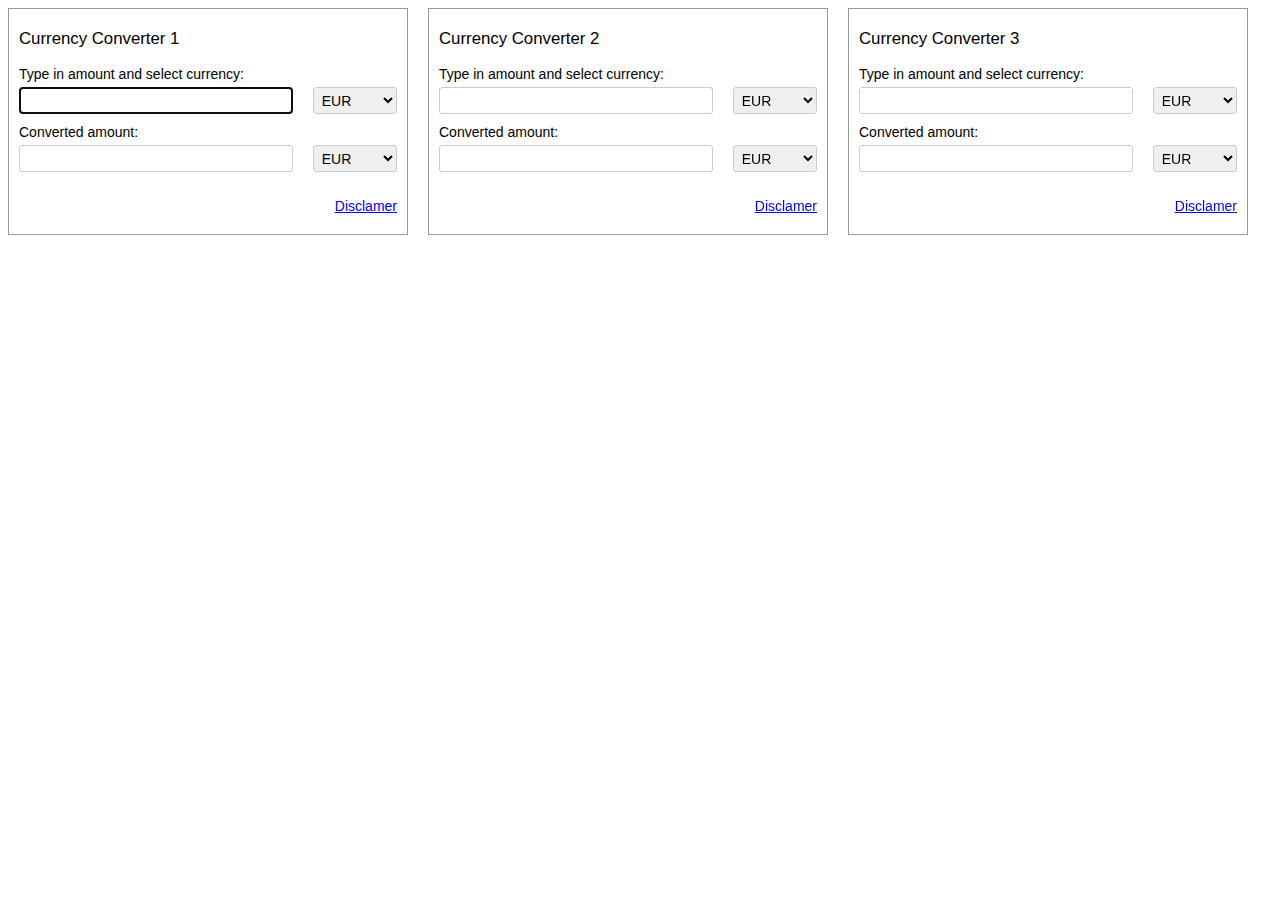
<file: index.html>
<!DOCTYPE html>
<html>
<head>
	<meta charset="utf-8">
	<meta name="viewport" content="width=device-width, initial-scale=1">
	<link rel="stylesheet" type="text/css" href="css/min/style.min.css">
	<script type="text/javascript" src="scripts/min/currencyConverter.min.js"></script>
	<title>Front-End Developer Exercise</title>
</head>
<body>

<!-- ---------- currencyConverter1 ---------- -->
<section class="currency-converter" id="currencyConverter1">
	<!-- header.currency-header -->
	<header class="currency-header">
		<h2>Currency Converter 1</h2>
	</header>
	<form name="currency-form" action="#">

		<!-- fieldset.current -->
		<fieldset class="current">
			<div class="grid-row">
				<div class="col-dskt-12">
					<label for="">Type in amount and select currency:</label>
				</div>
			</div>
			<div class="grid-row gutter margin-b-10">
				<div class="col-dskt-9 col-mbl-12">
					<input type="number" class="no-spin" name="current-amount" min="0" required autofocus />
				</div>
				<div class="col-dskt-3 col-mbl-12">
					<select name="current-currency" value="EUR">
						<option value="EUR">EUR</option>
						<option value="CAD">CAD</option>
						<option value="USD">USD</option>
					</select>
				</div>
			</div>
		</fieldset>

		<!-- fieldset.converted -->
		<fieldset class="converted">
			<div class="grid-row">
				<div class="col-dskt-12">
					<label for="">Converted amount:</label>
				</div>
			</div>
			<div class="grid-row gutter margin-b-10">
				<div class="col-dskt-9 col-mbl-12">
					<input type="number" name="converted-amount" readonly />
				</div>
				<div class="col-dskt-3 col-mbl-12">
					<select name="converted-currency" value="EUR">
						<option value="EUR">EUR</option>
						<option value="CAD">CAD</option>
						<option value="USD">USD</option>
					</select>
				</div>
			</div>
		</fieldset>
		<button type="submit" name="btn-submit" hidden>Submit</button>

		<!-- section.block-disclaimer -->
		<section class="block-disclaimer">
			<div class="grid-row gutter">
				<div class="col-dskt-8 col-mbl-12 disclaimer" style="visibility: hidden; opacity: 0;">
					<p>
						<b><span class="rate-name">EUR</span> Rate: <span class="rate-value">00.00</span></b><br>
						<span class="input">00.00</span> divided by <span class="rate-value">00.00</span> equals <span class="output">00.00</span>.
					</p>
				</div>
				<div class="col-dskt-4 col-mbl-12">
					<a href="#" class="btn-disclaimer" data-target=".disclaimer">Disclamer</a>
				</div>
			</div>
		</section>
	</form>
</section>

<!-- ---------- currencyConverter2 ---------- -->
<section class="currency-converter" id="currencyConverter2">
	<!-- header.currency-header -->
	<header class="currency-header">
		<h2>Currency Converter 2</h2>
	</header>
	<form name="currency-form" action="#">

		<!-- fieldset.current -->
		<fieldset class="current">
			<div class="grid-row">
				<div class="col-dskt-12">
					<label for="">Type in amount and select currency:</label>
				</div>
			</div>
			<div class="grid-row gutter margin-b-10">
				<div class="col-dskt-9 col-mbl-12">
					<input type="number" class="no-spin" name="current-amount" min="0" required autofocus />
				</div>
				<div class="col-dskt-3 col-mbl-12">
					<select name="current-currency" value="EUR">
						<option value="EUR">EUR</option>
						<option value="CAD">CAD</option>
						<option value="USD">USD</option>
					</select>
				</div>
			</div>
		</fieldset>

		<!-- fieldset.converted -->
		<fieldset class="converted">
			<div class="grid-row">
				<div class="col-dskt-12">
					<label for="">Converted amount:</label>
				</div>
			</div>
			<div class="grid-row gutter margin-b-10">
				<div class="col-dskt-9 col-mbl-12">
					<input type="number" name="converted-amount" readonly />
				</div>
				<div class="col-dskt-3 col-mbl-12">
					<select name="converted-currency" value="EUR">
						<option value="EUR">EUR</option>
						<option value="CAD">CAD</option>
						<option value="USD">USD</option>
					</select>
				</div>
			</div>
		</fieldset>
		<button type="submit" name="btn-submit" hidden>Submit</button>

		<!-- section.block-disclaimer -->
		<section class="block-disclaimer">
			<div class="grid-row gutter">
				<div class="col-dskt-8 col-mbl-12 disclaimer" style="visibility: hidden; opacity: 0;">
					<p>
						<b><span class="rate-name">EUR</span> Rate: <span class="rate-value">00.00</span></b><br>
						<span class="input">00.00</span> divided by <span class="rate-value">00.00</span> equals <span class="output">00.00</span>.
					</p>
				</div>
				<div class="col-dskt-4 col-mbl-12">
					<a href="#" class="btn-disclaimer" data-target=".disclaimer">Disclamer</a>
				</div>
			</div>
		</section>
	</form>
</section>

<!-- ---------- currencyConverter3 ---------- -->
<section class="currency-converter" id="currencyConverter3">
	<!-- header.currency-header -->
	<header class="currency-header">
		<h2>Currency Converter 3</h2>
	</header>
	<form name="currency-form" action="#">

		<!-- fieldset.current -->
		<fieldset class="current">
			<div class="grid-row">
				<div class="col-dskt-12">
					<label for="">Type in amount and select currency:</label>
				</div>
			</div>
			<div class="grid-row gutter margin-b-10">
				<div class="col-dskt-9 col-mbl-12">
					<input type="number" class="no-spin" name="current-amount" min="0" required autofocus />
				</div>
				<div class="col-dskt-3 col-mbl-12">
					<select name="current-currency" value="EUR">
						<option value="EUR">EUR</option>
						<option value="CAD">CAD</option>
						<option value="USD">USD</option>
					</select>
				</div>
			</div>
		</fieldset>

		<!-- fieldset.converted -->
		<fieldset class="converted">
			<div class="grid-row">
				<div class="col-dskt-12">
					<label for="">Converted amount:</label>
				</div>
			</div>
			<div class="grid-row gutter margin-b-10">
				<div class="col-dskt-9 col-mbl-12">
					<input type="number" name="converted-amount" readonly />
				</div>
				<div class="col-dskt-3 col-mbl-12">
					<select name="converted-currency" value="EUR">
						<option value="EUR">EUR</option>
						<option value="CAD">CAD</option>
						<option value="USD">USD</option>
					</select>
				</div>
			</div>
		</fieldset>
		<button type="submit" name="btn-submit" hidden>Submit</button>

		<!-- section.block-disclaimer -->
		<section class="block-disclaimer">
			<div class="grid-row gutter">
				<div class="col-dskt-8 col-mbl-12 disclaimer" style="visibility: hidden; opacity: 0;">
					<p>
						<b><span class="rate-name">EUR</span> Rate: <span class="rate-value">00.00</span></b><br>
						<span class="input">00.00</span> divided by <span class="rate-value">00.00</span> equals <span class="output">00.00</span>.
					</p>
				</div>
				<div class="col-dskt-4 col-mbl-12">
					<a href="#" class="btn-disclaimer" data-target=".disclaimer">Disclamer</a>
				</div>
			</div>
		</section>
	</form>
</section>

<script type="text/javascript" src="scripts/min/scripts.min.js"></script>
</body>
</html>
</file>
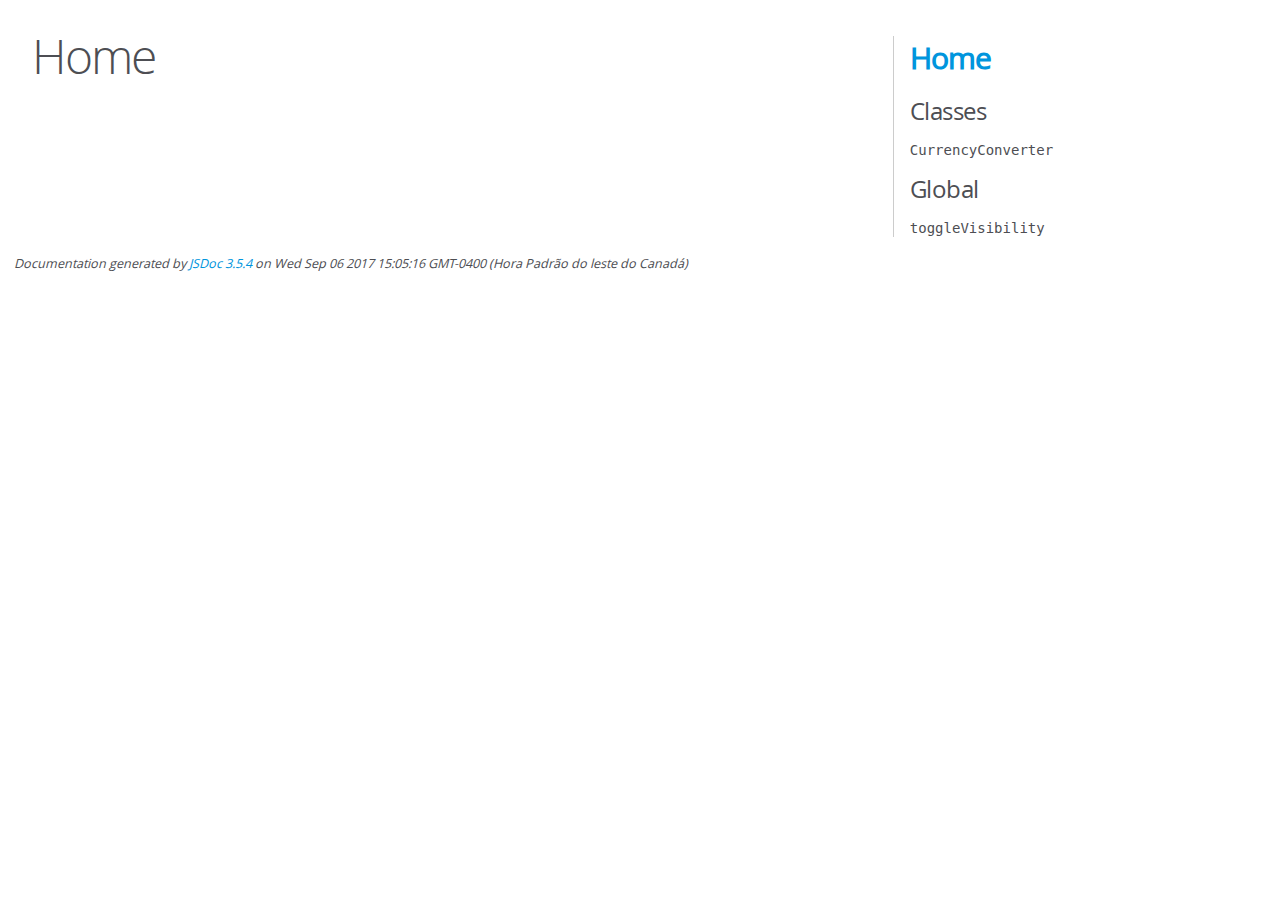
<file: scripts/out/index.html>
<!DOCTYPE html>
<html lang="en">
<head>
    <meta charset="utf-8">
    <title>JSDoc: Home</title>

    <script src="scripts/prettify/prettify.js"> </script>
    <script src="scripts/prettify/lang-css.js"> </script>
    <!--[if lt IE 9]>
      <script src="//html5shiv.googlecode.com/svn/trunk/html5.js"></script>
    <![endif]-->
    <link type="text/css" rel="stylesheet" href="styles/prettify-tomorrow.css">
    <link type="text/css" rel="stylesheet" href="styles/jsdoc-default.css">
</head>

<body>

<div id="main">

    <h1 class="page-title">Home</h1>

    



    


    <h3> </h3>










    









</div>

<nav>
    <h2><a href="index.html">Home</a></h2><h3>Classes</h3><ul><li><a href="CurrencyConverter.html">CurrencyConverter</a></li></ul><h3>Global</h3><ul><li><a href="global.html#toggleVisibility">toggleVisibility</a></li></ul>
</nav>

<br class="clear">

<footer>
    Documentation generated by <a href="https://github.com/jsdoc3/jsdoc">JSDoc 3.5.4</a> on Wed Sep 06 2017 15:05:16 GMT-0400 (Hora Padrão do leste do Canadá)
</footer>

<script> prettyPrint(); </script>
<script src="scripts/linenumber.js"> </script>
</body>
</html>
</file>
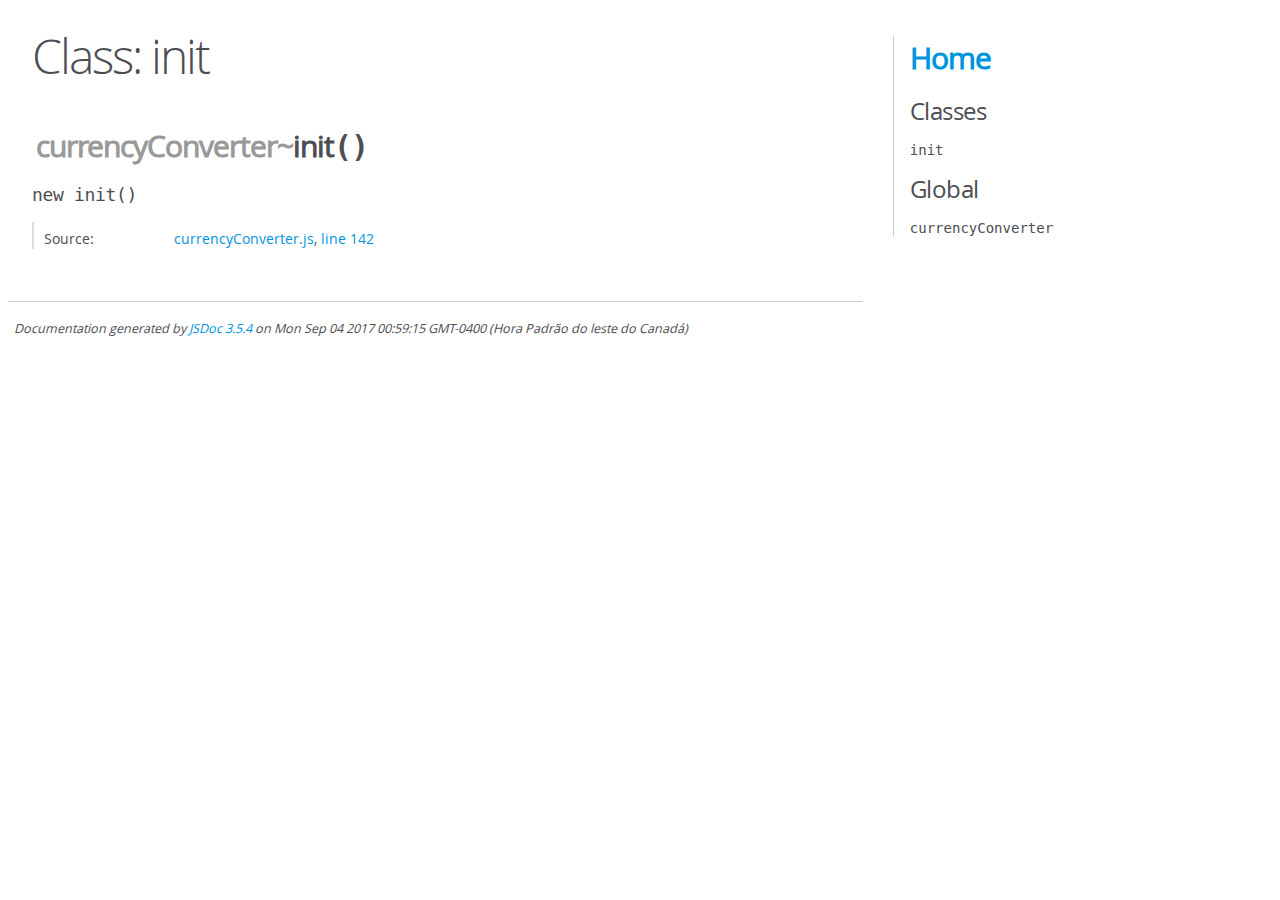
<file: scripts/out/currencyConverter-init.html>
<!DOCTYPE html>
<html lang="en">
<head>
    <meta charset="utf-8">
    <title>JSDoc: Class: init</title>

    <script src="scripts/prettify/prettify.js"> </script>
    <script src="scripts/prettify/lang-css.js"> </script>
    <!--[if lt IE 9]>
      <script src="//html5shiv.googlecode.com/svn/trunk/html5.js"></script>
    <![endif]-->
    <link type="text/css" rel="stylesheet" href="styles/prettify-tomorrow.css">
    <link type="text/css" rel="stylesheet" href="styles/jsdoc-default.css">
</head>

<body>

<div id="main">

    <h1 class="page-title">Class: init</h1>

    




<section>

<header>
    
        <h2><span class="attribs"><span class="type-signature"></span></span>
            <span class="ancestors"><a href="global.html#currencyConverter">currencyConverter</a>~</span>init<span class="signature">()</span><span class="type-signature"></span></h2>
        
    
</header>

<article>
    <div class="container-overview">
    
        

    

    
    <h4 class="name" id="init"><span class="type-signature"></span>new init<span class="signature">()</span><span class="type-signature"></span></h4>
    

    















<dl class="details">

    

    

    

    

    

    

    

    

    

    

    

    

    
    <dt class="tag-source">Source:</dt>
    <dd class="tag-source"><ul class="dummy"><li>
        <a href="currencyConverter.js.html">currencyConverter.js</a>, <a href="currencyConverter.js.html#line142">line 142</a>
    </li></ul></dd>
    

    

    

    
</dl>


















    
    </div>

    

    

    

    

    

    

    

    

    

    
</article>

</section>




</div>

<nav>
    <h2><a href="index.html">Home</a></h2><h3>Classes</h3><ul><li><a href="currencyConverter-init.html">init</a></li></ul><h3>Global</h3><ul><li><a href="global.html#currencyConverter">currencyConverter</a></li></ul>
</nav>

<br class="clear">

<footer>
    Documentation generated by <a href="https://github.com/jsdoc3/jsdoc">JSDoc 3.5.4</a> on Mon Sep 04 2017 00:59:15 GMT-0400 (Hora Padrão do leste do Canadá)
</footer>

<script> prettyPrint(); </script>
<script src="scripts/linenumber.js"> </script>
</body>
</html>
</file>
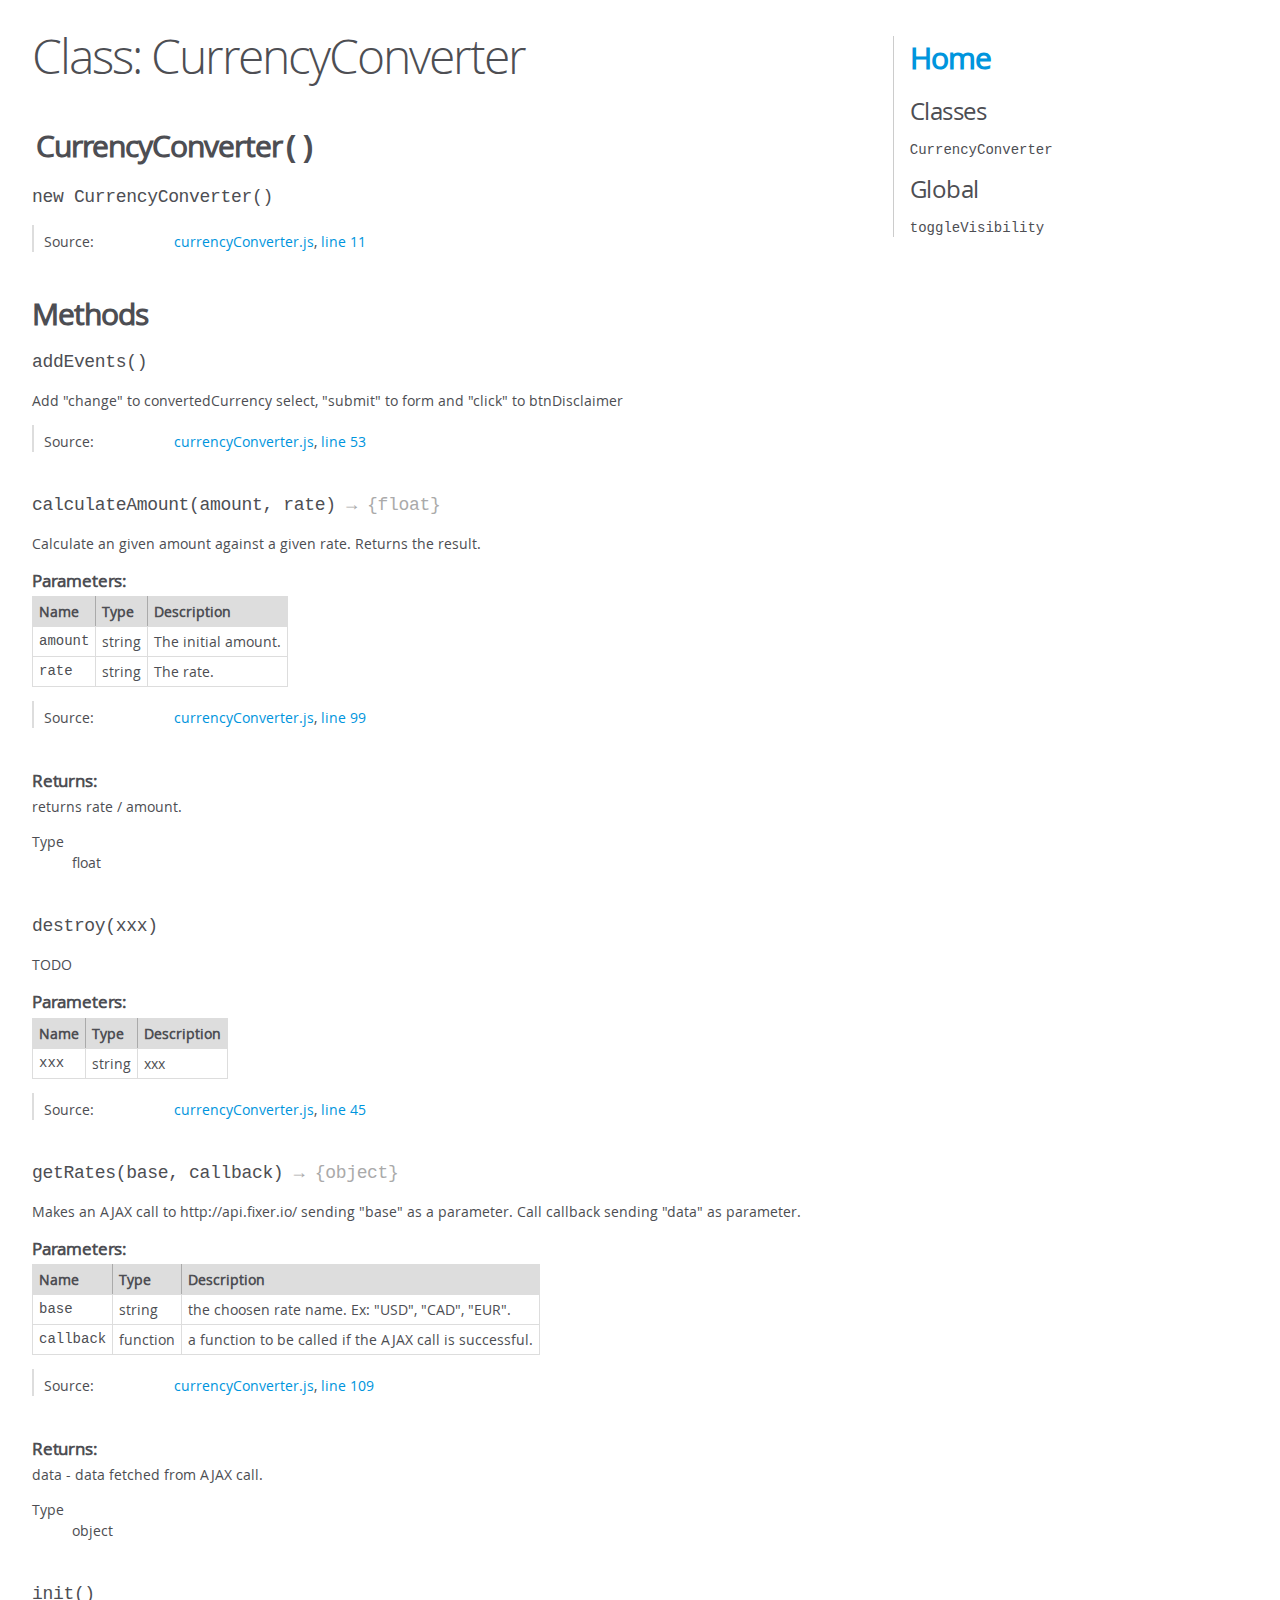
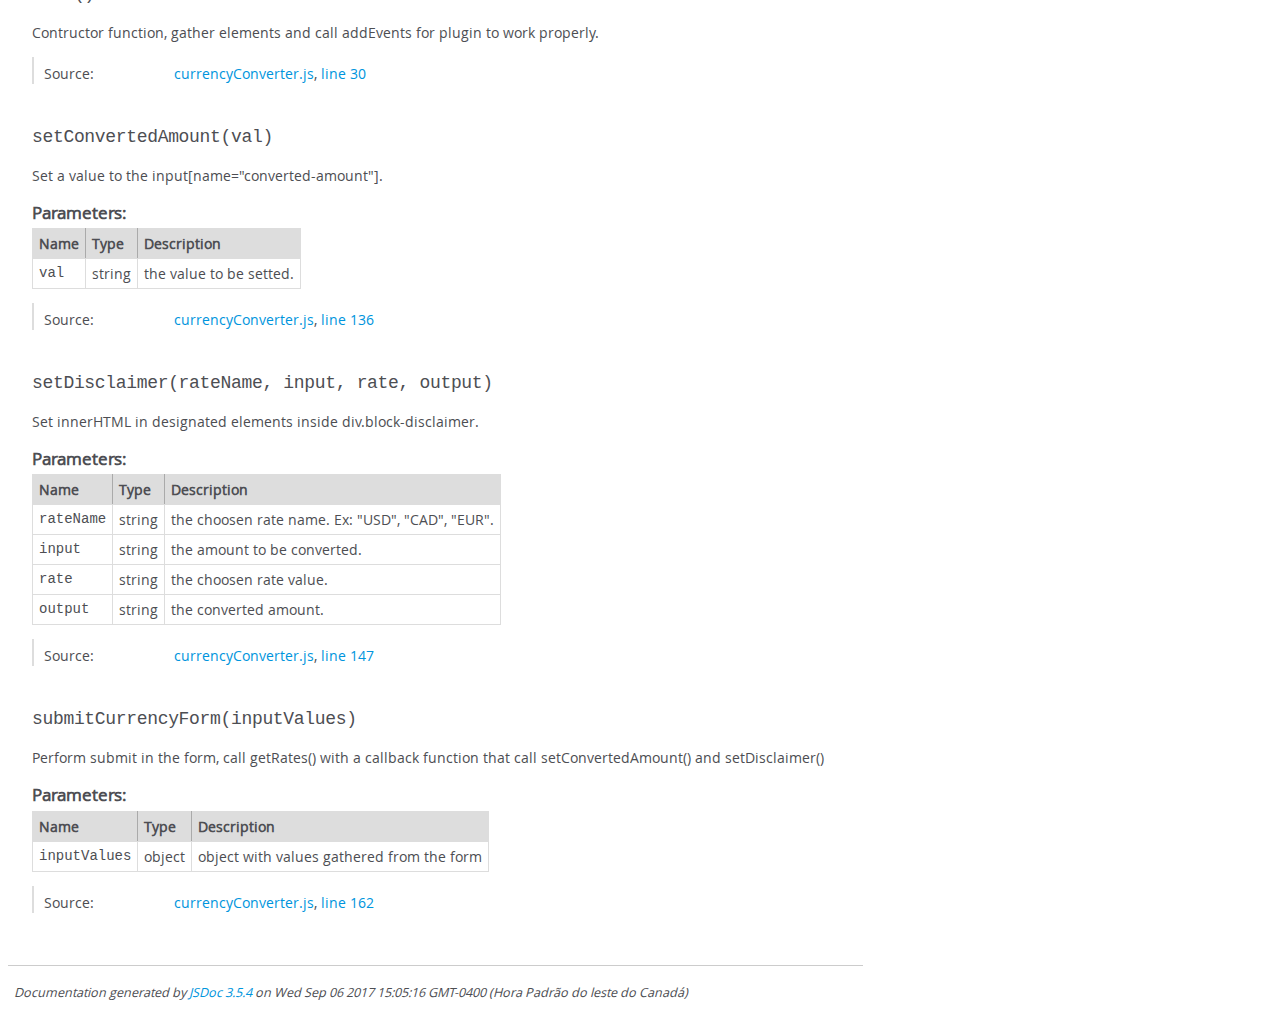
<file: scripts/out/CurrencyConverter.html>
<!DOCTYPE html>
<html lang="en">
<head>
    <meta charset="utf-8">
    <title>JSDoc: Class: CurrencyConverter</title>

    <script src="scripts/prettify/prettify.js"> </script>
    <script src="scripts/prettify/lang-css.js"> </script>
    <!--[if lt IE 9]>
      <script src="//html5shiv.googlecode.com/svn/trunk/html5.js"></script>
    <![endif]-->
    <link type="text/css" rel="stylesheet" href="styles/prettify-tomorrow.css">
    <link type="text/css" rel="stylesheet" href="styles/jsdoc-default.css">
</head>

<body>

<div id="main">

    <h1 class="page-title">Class: CurrencyConverter</h1>

    




<section>

<header>
    
        <h2><span class="attribs"><span class="type-signature"></span></span>CurrencyConverter<span class="signature">()</span><span class="type-signature"></span></h2>
        
    
</header>

<article>
    <div class="container-overview">
    
        

    

    
    <h4 class="name" id="CurrencyConverter"><span class="type-signature"></span>new CurrencyConverter<span class="signature">()</span><span class="type-signature"></span></h4>
    

    















<dl class="details">

    

    

    

    

    

    

    

    

    

    

    

    

    
    <dt class="tag-source">Source:</dt>
    <dd class="tag-source"><ul class="dummy"><li>
        <a href="currencyConverter.js.html">currencyConverter.js</a>, <a href="currencyConverter.js.html#line11">line 11</a>
    </li></ul></dd>
    

    

    

    
</dl>


















    
    </div>

    

    

    

    

    

    

    

    
        <h3 class="subsection-title">Methods</h3>

        
            

    

    
    <h4 class="name" id="addEvents"><span class="type-signature"></span>addEvents<span class="signature">()</span><span class="type-signature"></span></h4>
    

    



<div class="description">
    Add "change" to convertedCurrency select, "submit" to form and "click" to btnDisclaimer
</div>













<dl class="details">

    

    

    

    

    

    

    

    

    

    

    

    

    
    <dt class="tag-source">Source:</dt>
    <dd class="tag-source"><ul class="dummy"><li>
        <a href="currencyConverter.js.html">currencyConverter.js</a>, <a href="currencyConverter.js.html#line53">line 53</a>
    </li></ul></dd>
    

    

    

    
</dl>


















        
            

    

    
    <h4 class="name" id="calculateAmount"><span class="type-signature"></span>calculateAmount<span class="signature">(amount, rate)</span><span class="type-signature"> &rarr; {float}</span></h4>
    

    



<div class="description">
    Calculate an given amount against a given rate. Returns the result.
</div>









    <h5>Parameters:</h5>
    

<table class="params">
    <thead>
    <tr>
        
        <th>Name</th>
        

        <th>Type</th>

        

        

        <th class="last">Description</th>
    </tr>
    </thead>

    <tbody>
    

        <tr>
            
                <td class="name"><code>amount</code></td>
            

            <td class="type">
            
                
<span class="param-type">string</span>


            
            </td>

            

            

            <td class="description last">The initial amount.</td>
        </tr>

    

        <tr>
            
                <td class="name"><code>rate</code></td>
            

            <td class="type">
            
                
<span class="param-type">string</span>


            
            </td>

            

            

            <td class="description last">The rate.</td>
        </tr>

    
    </tbody>
</table>






<dl class="details">

    

    

    

    

    

    

    

    

    

    

    

    

    
    <dt class="tag-source">Source:</dt>
    <dd class="tag-source"><ul class="dummy"><li>
        <a href="currencyConverter.js.html">currencyConverter.js</a>, <a href="currencyConverter.js.html#line99">line 99</a>
    </li></ul></dd>
    

    

    

    
</dl>













<h5>Returns:</h5>

        
<div class="param-desc">
    returns rate / amount.
</div>



<dl>
    <dt>
        Type
    </dt>
    <dd>
        
<span class="param-type">float</span>


    </dd>
</dl>

    





        
            

    

    
    <h4 class="name" id="destroy"><span class="type-signature"></span>destroy<span class="signature">(xxx)</span><span class="type-signature"></span></h4>
    

    



<div class="description">
    TODO
</div>









    <h5>Parameters:</h5>
    

<table class="params">
    <thead>
    <tr>
        
        <th>Name</th>
        

        <th>Type</th>

        

        

        <th class="last">Description</th>
    </tr>
    </thead>

    <tbody>
    

        <tr>
            
                <td class="name"><code>xxx</code></td>
            

            <td class="type">
            
                
<span class="param-type">string</span>


            
            </td>

            

            

            <td class="description last">xxx</td>
        </tr>

    
    </tbody>
</table>






<dl class="details">

    

    

    

    

    

    

    

    

    

    

    

    

    
    <dt class="tag-source">Source:</dt>
    <dd class="tag-source"><ul class="dummy"><li>
        <a href="currencyConverter.js.html">currencyConverter.js</a>, <a href="currencyConverter.js.html#line45">line 45</a>
    </li></ul></dd>
    

    

    

    
</dl>


















        
            

    

    
    <h4 class="name" id="getRates"><span class="type-signature"></span>getRates<span class="signature">(base, callback)</span><span class="type-signature"> &rarr; {object}</span></h4>
    

    



<div class="description">
    Makes an AJAX call to http://api.fixer.io/ sending "base" as a parameter. Call callback sending "data" as parameter.
</div>









    <h5>Parameters:</h5>
    

<table class="params">
    <thead>
    <tr>
        
        <th>Name</th>
        

        <th>Type</th>

        

        

        <th class="last">Description</th>
    </tr>
    </thead>

    <tbody>
    

        <tr>
            
                <td class="name"><code>base</code></td>
            

            <td class="type">
            
                
<span class="param-type">string</span>


            
            </td>

            

            

            <td class="description last">the choosen rate name. Ex: "USD", "CAD", "EUR".</td>
        </tr>

    

        <tr>
            
                <td class="name"><code>callback</code></td>
            

            <td class="type">
            
                
<span class="param-type">function</span>


            
            </td>

            

            

            <td class="description last">a function to be called if the AJAX call is successful.</td>
        </tr>

    
    </tbody>
</table>






<dl class="details">

    

    

    

    

    

    

    

    

    

    

    

    

    
    <dt class="tag-source">Source:</dt>
    <dd class="tag-source"><ul class="dummy"><li>
        <a href="currencyConverter.js.html">currencyConverter.js</a>, <a href="currencyConverter.js.html#line109">line 109</a>
    </li></ul></dd>
    

    

    

    
</dl>













<h5>Returns:</h5>

        
<div class="param-desc">
    data - data fetched from AJAX call.
</div>



<dl>
    <dt>
        Type
    </dt>
    <dd>
        
<span class="param-type">object</span>


    </dd>
</dl>

    





        
            

    

    
    <h4 class="name" id="init"><span class="type-signature"></span>init<span class="signature">()</span><span class="type-signature"></span></h4>
    

    



<div class="description">
    Contructor function, gather elements and call addEvents for plugin to work properly.
</div>













<dl class="details">

    

    

    

    

    

    

    

    

    

    

    

    

    
    <dt class="tag-source">Source:</dt>
    <dd class="tag-source"><ul class="dummy"><li>
        <a href="currencyConverter.js.html">currencyConverter.js</a>, <a href="currencyConverter.js.html#line30">line 30</a>
    </li></ul></dd>
    

    

    

    
</dl>


















        
            

    

    
    <h4 class="name" id="setConvertedAmount"><span class="type-signature"></span>setConvertedAmount<span class="signature">(val)</span><span class="type-signature"></span></h4>
    

    



<div class="description">
    Set a value to the input[name="converted-amount"].
</div>









    <h5>Parameters:</h5>
    

<table class="params">
    <thead>
    <tr>
        
        <th>Name</th>
        

        <th>Type</th>

        

        

        <th class="last">Description</th>
    </tr>
    </thead>

    <tbody>
    

        <tr>
            
                <td class="name"><code>val</code></td>
            

            <td class="type">
            
                
<span class="param-type">string</span>


            
            </td>

            

            

            <td class="description last">the value to be setted.</td>
        </tr>

    
    </tbody>
</table>






<dl class="details">

    

    

    

    

    

    

    

    

    

    

    

    

    
    <dt class="tag-source">Source:</dt>
    <dd class="tag-source"><ul class="dummy"><li>
        <a href="currencyConverter.js.html">currencyConverter.js</a>, <a href="currencyConverter.js.html#line136">line 136</a>
    </li></ul></dd>
    

    

    

    
</dl>


















        
            

    

    
    <h4 class="name" id="setDisclaimer"><span class="type-signature"></span>setDisclaimer<span class="signature">(rateName, input, rate, output)</span><span class="type-signature"></span></h4>
    

    



<div class="description">
    Set innerHTML in designated elements inside div.block-disclaimer.
</div>









    <h5>Parameters:</h5>
    

<table class="params">
    <thead>
    <tr>
        
        <th>Name</th>
        

        <th>Type</th>

        

        

        <th class="last">Description</th>
    </tr>
    </thead>

    <tbody>
    

        <tr>
            
                <td class="name"><code>rateName</code></td>
            

            <td class="type">
            
                
<span class="param-type">string</span>


            
            </td>

            

            

            <td class="description last">the choosen rate name. Ex: "USD", "CAD", "EUR".</td>
        </tr>

    

        <tr>
            
                <td class="name"><code>input</code></td>
            

            <td class="type">
            
                
<span class="param-type">string</span>


            
            </td>

            

            

            <td class="description last">the amount to be converted.</td>
        </tr>

    

        <tr>
            
                <td class="name"><code>rate</code></td>
            

            <td class="type">
            
                
<span class="param-type">string</span>


            
            </td>

            

            

            <td class="description last">the choosen rate value.</td>
        </tr>

    

        <tr>
            
                <td class="name"><code>output</code></td>
            

            <td class="type">
            
                
<span class="param-type">string</span>


            
            </td>

            

            

            <td class="description last">the converted amount.</td>
        </tr>

    
    </tbody>
</table>






<dl class="details">

    

    

    

    

    

    

    

    

    

    

    

    

    
    <dt class="tag-source">Source:</dt>
    <dd class="tag-source"><ul class="dummy"><li>
        <a href="currencyConverter.js.html">currencyConverter.js</a>, <a href="currencyConverter.js.html#line147">line 147</a>
    </li></ul></dd>
    

    

    

    
</dl>


















        
            

    

    
    <h4 class="name" id="submitCurrencyForm"><span class="type-signature"></span>submitCurrencyForm<span class="signature">(inputValues)</span><span class="type-signature"></span></h4>
    

    



<div class="description">
    Perform submit in the form, call getRates() with a callback function that call setConvertedAmount() and setDisclaimer()
</div>









    <h5>Parameters:</h5>
    

<table class="params">
    <thead>
    <tr>
        
        <th>Name</th>
        

        <th>Type</th>

        

        

        <th class="last">Description</th>
    </tr>
    </thead>

    <tbody>
    

        <tr>
            
                <td class="name"><code>inputValues</code></td>
            

            <td class="type">
            
                
<span class="param-type">object</span>


            
            </td>

            

            

            <td class="description last">object with values gathered from the form</td>
        </tr>

    
    </tbody>
</table>






<dl class="details">

    

    

    

    

    

    

    

    

    

    

    

    

    
    <dt class="tag-source">Source:</dt>
    <dd class="tag-source"><ul class="dummy"><li>
        <a href="currencyConverter.js.html">currencyConverter.js</a>, <a href="currencyConverter.js.html#line162">line 162</a>
    </li></ul></dd>
    

    

    

    
</dl>


















        
    

    

    
</article>

</section>




</div>

<nav>
    <h2><a href="index.html">Home</a></h2><h3>Classes</h3><ul><li><a href="CurrencyConverter.html">CurrencyConverter</a></li></ul><h3>Global</h3><ul><li><a href="global.html#toggleVisibility">toggleVisibility</a></li></ul>
</nav>

<br class="clear">

<footer>
    Documentation generated by <a href="https://github.com/jsdoc3/jsdoc">JSDoc 3.5.4</a> on Wed Sep 06 2017 15:05:16 GMT-0400 (Hora Padrão do leste do Canadá)
</footer>

<script> prettyPrint(); </script>
<script src="scripts/linenumber.js"> </script>
</body>
</html>
</file>
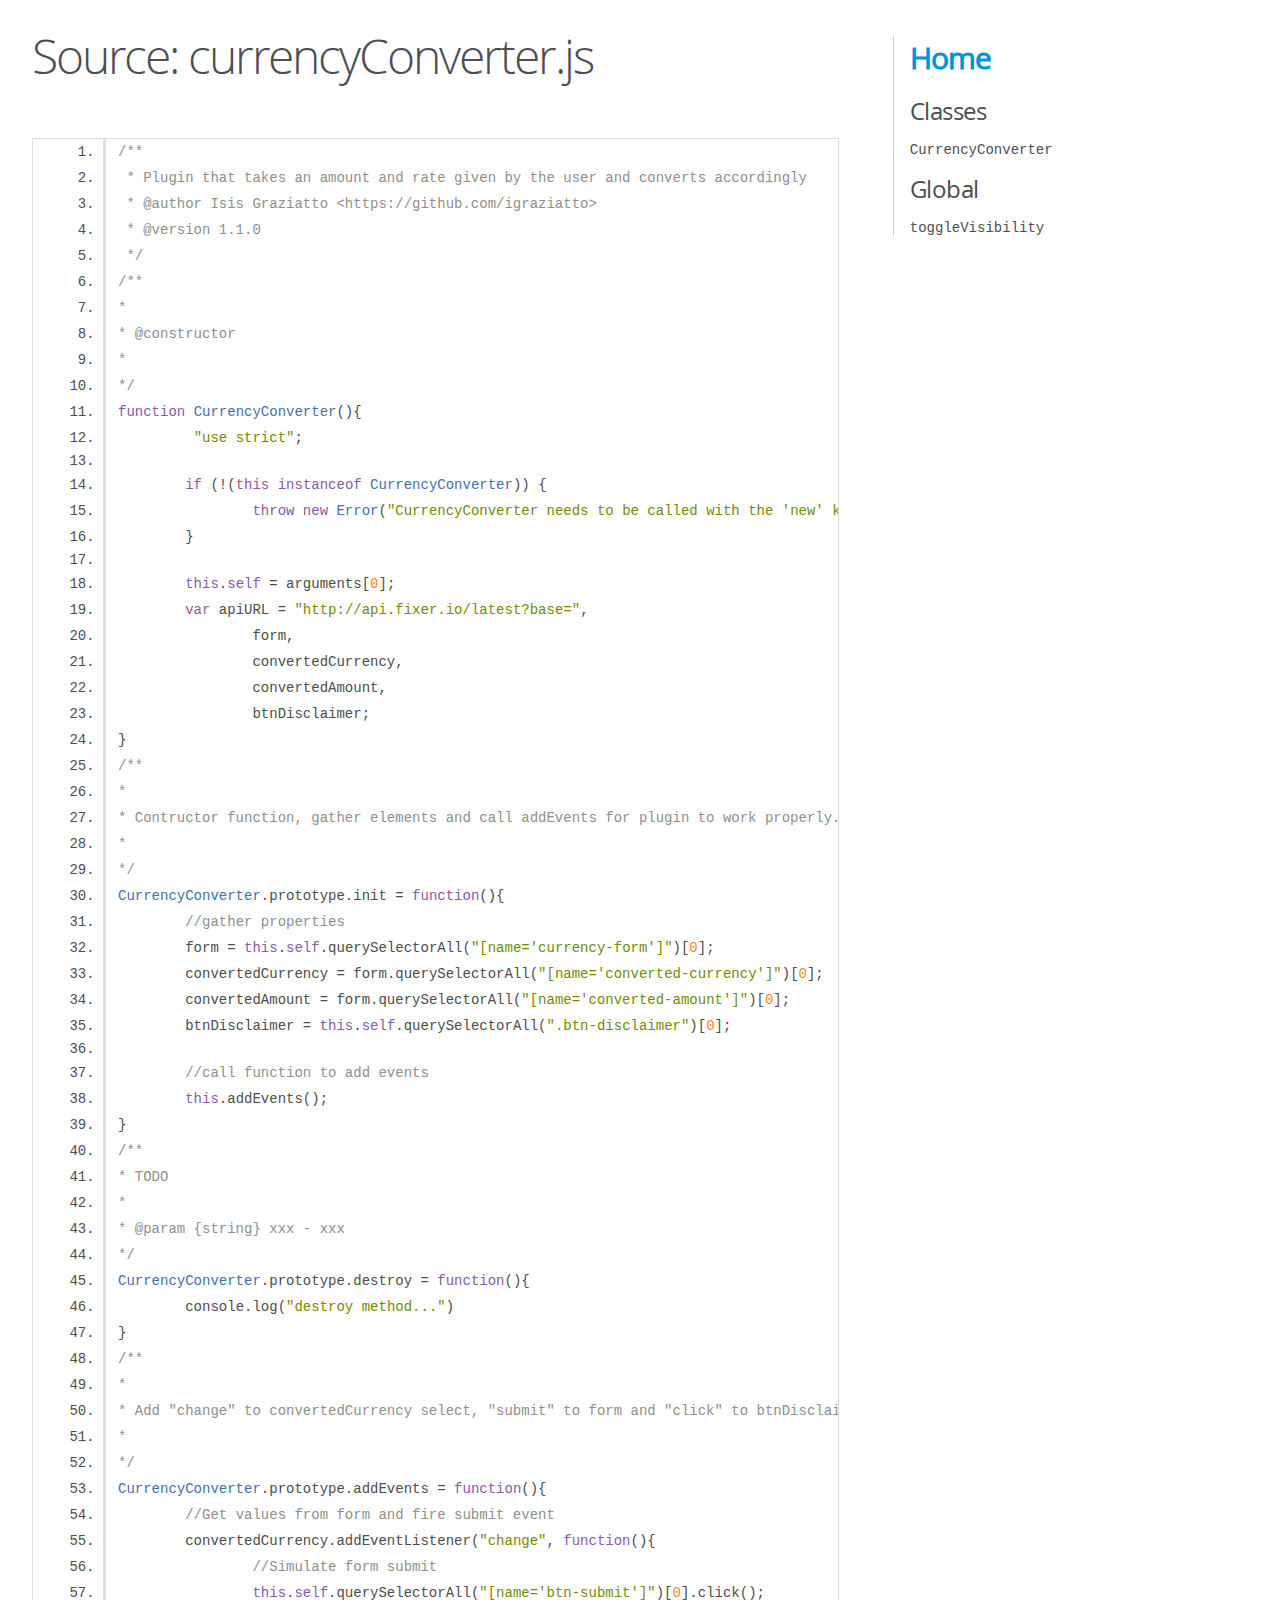
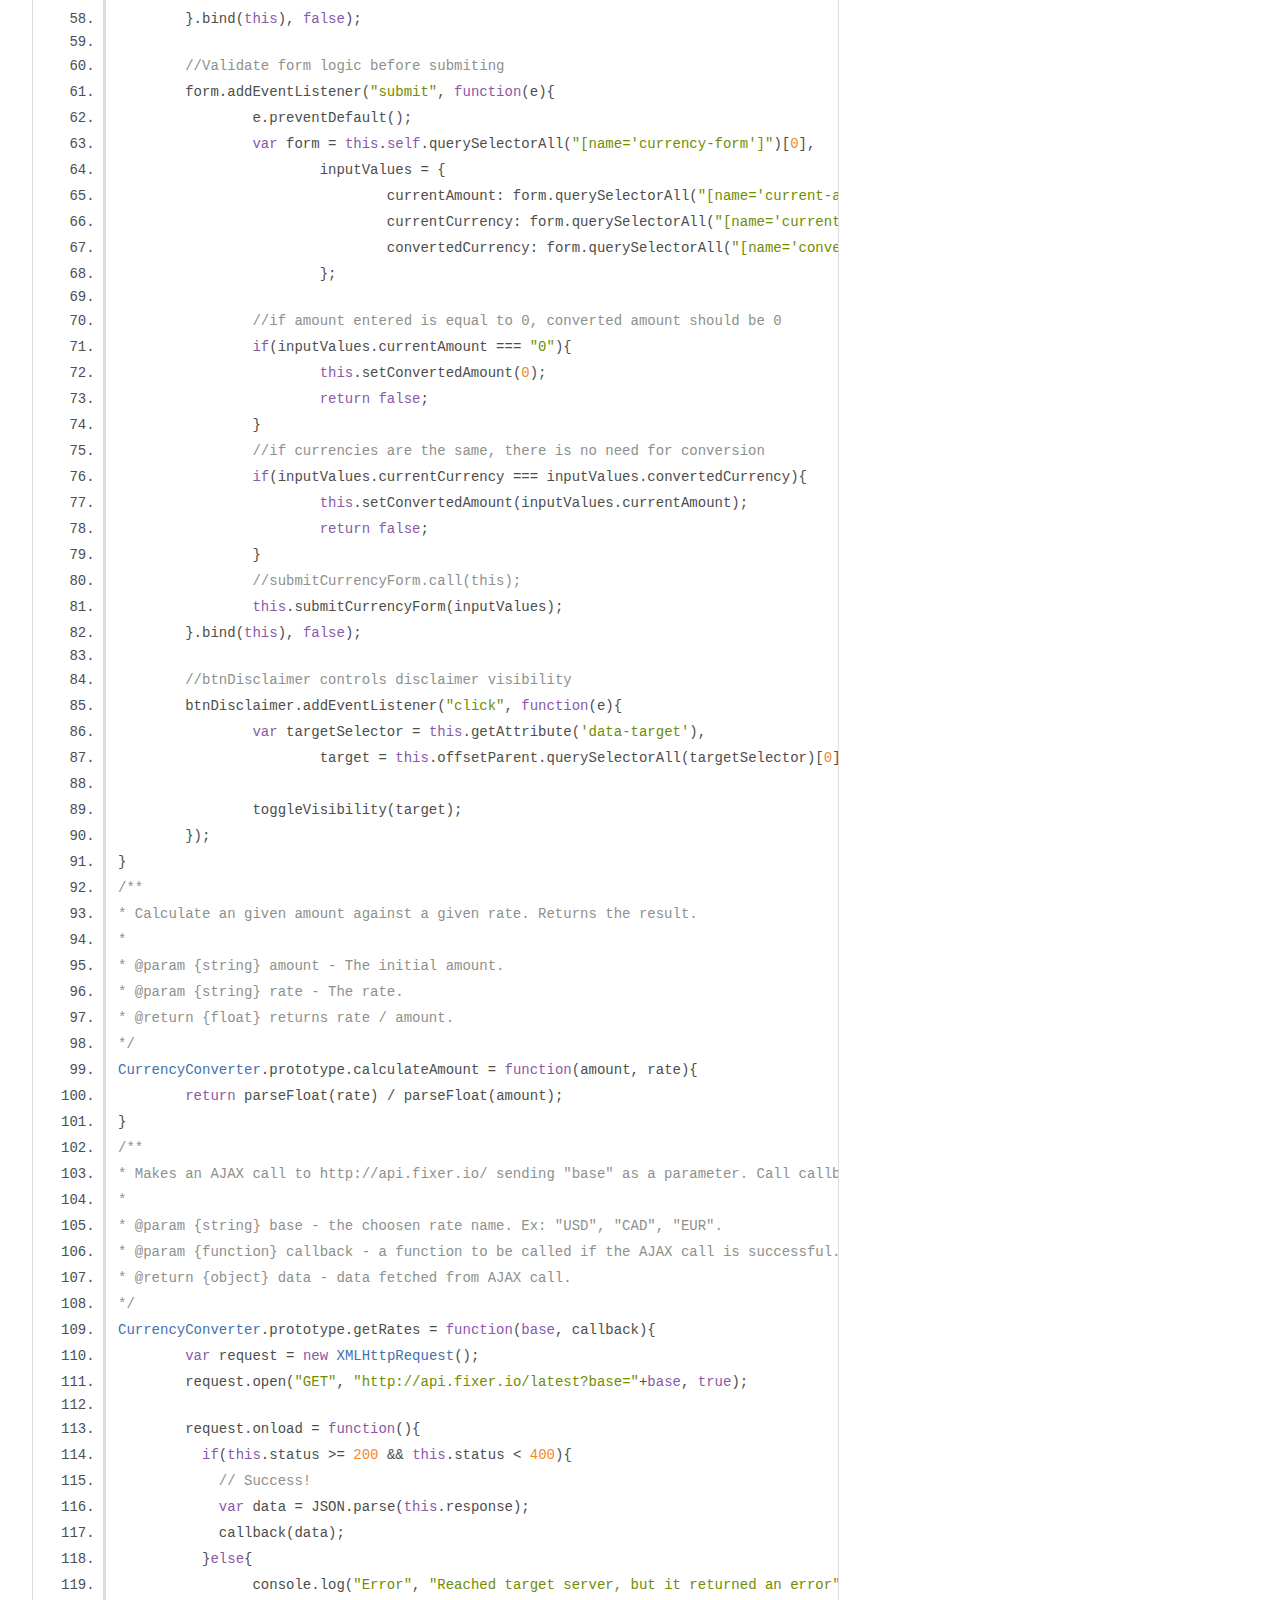
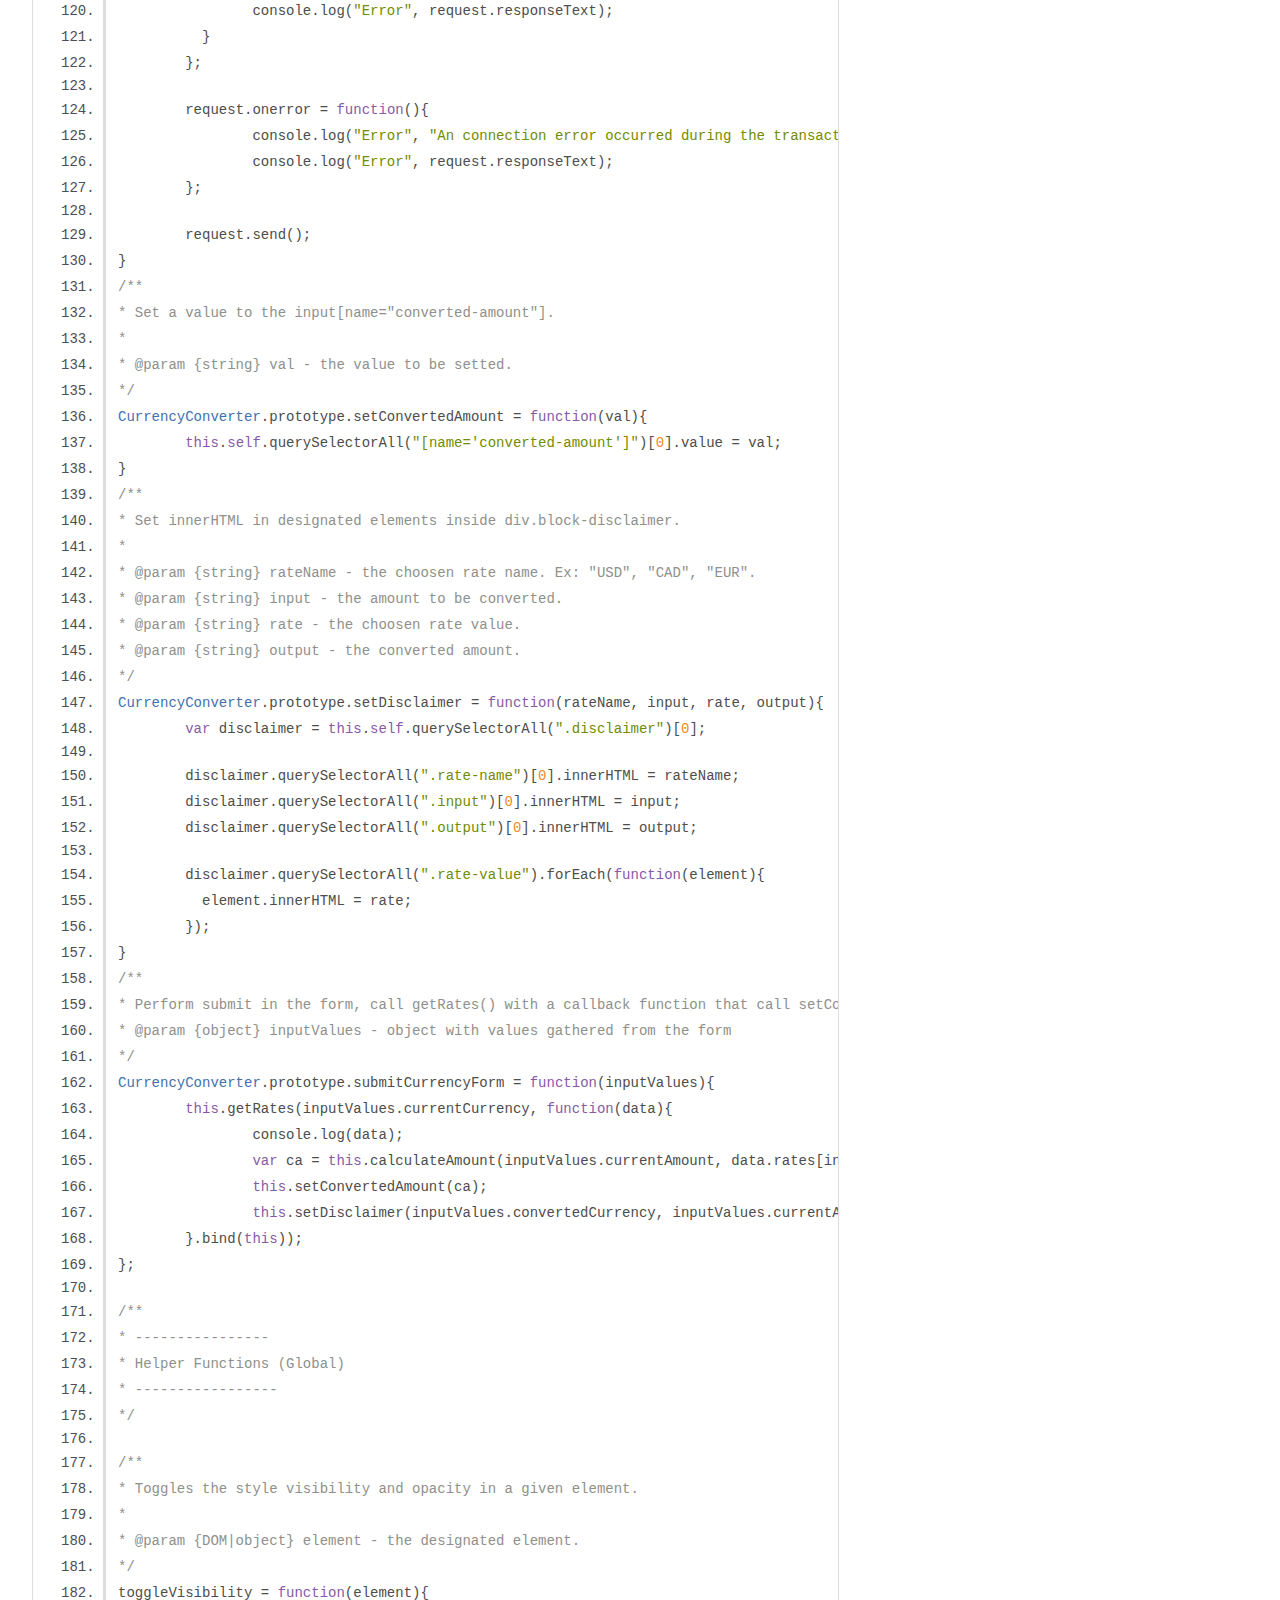
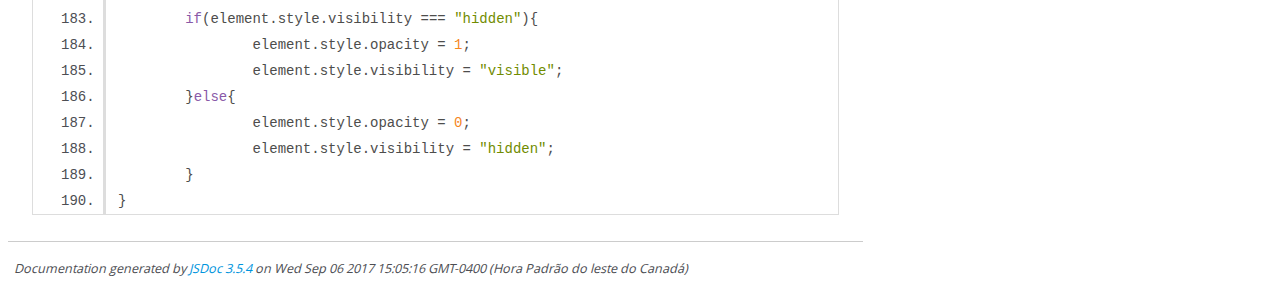
<file: scripts/out/currencyConverter.js.html>
<!DOCTYPE html>
<html lang="en">
<head>
    <meta charset="utf-8">
    <title>JSDoc: Source: currencyConverter.js</title>

    <script src="scripts/prettify/prettify.js"> </script>
    <script src="scripts/prettify/lang-css.js"> </script>
    <!--[if lt IE 9]>
      <script src="//html5shiv.googlecode.com/svn/trunk/html5.js"></script>
    <![endif]-->
    <link type="text/css" rel="stylesheet" href="styles/prettify-tomorrow.css">
    <link type="text/css" rel="stylesheet" href="styles/jsdoc-default.css">
</head>

<body>

<div id="main">

    <h1 class="page-title">Source: currencyConverter.js</h1>

    



    
    <section>
        <article>
            <pre class="prettyprint source linenums"><code>/**
 * Plugin that takes an amount and rate given by the user and converts accordingly
 * @author Isis Graziatto &lt;https://github.com/igraziatto>
 * @version 1.1.0
 */
/** 
*
* @constructor 
*
*/
function CurrencyConverter(){
	 "use strict";

	if (!(this instanceof CurrencyConverter)) {
		throw new Error("CurrencyConverter needs to be called with the 'new' keyword");
	}

	this.self = arguments[0];
	var apiURL = "http://api.fixer.io/latest?base=",
		form,
		convertedCurrency,
		convertedAmount,
		btnDisclaimer;
}
/**
*
* Contructor function, gather elements and call addEvents for plugin to work properly.
*
*/
CurrencyConverter.prototype.init = function(){
	//gather properties
	form = this.self.querySelectorAll("[name='currency-form']")[0];
	convertedCurrency = form.querySelectorAll("[name='converted-currency']")[0];
	convertedAmount = form.querySelectorAll("[name='converted-amount']")[0];
	btnDisclaimer = this.self.querySelectorAll(".btn-disclaimer")[0];

	//call function to add events
	this.addEvents();
}
/**
* TODO
*
* @param {string} xxx - xxx
*/
CurrencyConverter.prototype.destroy = function(){
	console.log("destroy method...")
}
/**
*
* Add "change" to convertedCurrency select, "submit" to form and "click" to btnDisclaimer 
*
*/
CurrencyConverter.prototype.addEvents = function(){
	//Get values from form and fire submit event
	convertedCurrency.addEventListener("change", function(){
		//Simulate form submit
		this.self.querySelectorAll("[name='btn-submit']")[0].click();
	}.bind(this), false);

	//Validate form logic before submiting
	form.addEventListener("submit", function(e){
		e.preventDefault();
		var form = this.self.querySelectorAll("[name='currency-form']")[0],
			inputValues = {
				currentAmount: form.querySelectorAll("[name='current-amount']")[0].value,
				currentCurrency: form.querySelectorAll("[name='current-currency']")[0].value,
				convertedCurrency: form.querySelectorAll("[name='converted-currency']")[0].value
			};

		//if amount entered is equal to 0, converted amount should be 0
		if(inputValues.currentAmount === "0"){
			this.setConvertedAmount(0);
			return false;
		}
		//if currencies are the same, there is no need for conversion
		if(inputValues.currentCurrency === inputValues.convertedCurrency){
			this.setConvertedAmount(inputValues.currentAmount);
			return false;
		}
		//submitCurrencyForm.call(this);
		this.submitCurrencyForm(inputValues);
	}.bind(this), false);

	//btnDisclaimer controls disclaimer visibility
	btnDisclaimer.addEventListener("click", function(e){
		var targetSelector = this.getAttribute('data-target'),
			target = this.offsetParent.querySelectorAll(targetSelector)[0];
		
		toggleVisibility(target);
	});
}
/**
* Calculate an given amount against a given rate. Returns the result.
*
* @param {string} amount - The initial amount.
* @param {string} rate - The rate.
* @return {float} returns rate / amount.
*/
CurrencyConverter.prototype.calculateAmount = function(amount, rate){
	return parseFloat(rate) / parseFloat(amount);
}
/**
* Makes an AJAX call to http://api.fixer.io/ sending "base" as a parameter. Call callback sending "data" as parameter.
*
* @param {string} base - the choosen rate name. Ex: "USD", "CAD", "EUR".
* @param {function} callback - a function to be called if the AJAX call is successful.
* @return {object} data - data fetched from AJAX call.
*/
CurrencyConverter.prototype.getRates = function(base, callback){
	var request = new XMLHttpRequest();
	request.open("GET", "http://api.fixer.io/latest?base="+base, true);

	request.onload = function(){
	  if(this.status >= 200 &amp;&amp; this.status &lt; 400){
	    // Success!
	    var data = JSON.parse(this.response);
	    callback(data);
	  }else{
		console.log("Error", "Reached target server, but it returned an error");
		console.log("Error", request.responseText);
	  }
	};

	request.onerror = function(){
		console.log("Error", "An connection error occurred during the transaction");
		console.log("Error", request.responseText);
	};

	request.send();
}
/**
* Set a value to the input[name="converted-amount"].
*
* @param {string} val - the value to be setted.
*/
CurrencyConverter.prototype.setConvertedAmount = function(val){
	this.self.querySelectorAll("[name='converted-amount']")[0].value = val;
}
/**
* Set innerHTML in designated elements inside div.block-disclaimer.
*
* @param {string} rateName - the choosen rate name. Ex: "USD", "CAD", "EUR".
* @param {string} input - the amount to be converted.
* @param {string} rate - the choosen rate value.
* @param {string} output - the converted amount.
*/
CurrencyConverter.prototype.setDisclaimer = function(rateName, input, rate, output){
	var disclaimer = this.self.querySelectorAll(".disclaimer")[0];

	disclaimer.querySelectorAll(".rate-name")[0].innerHTML = rateName;
	disclaimer.querySelectorAll(".input")[0].innerHTML = input;
	disclaimer.querySelectorAll(".output")[0].innerHTML = output;

	disclaimer.querySelectorAll(".rate-value").forEach(function(element){
	  element.innerHTML = rate;
	});
}
/**
* Perform submit in the form, call getRates() with a callback function that call setConvertedAmount() and setDisclaimer()
* @param {object} inputValues - object with values gathered from the form
*/
CurrencyConverter.prototype.submitCurrencyForm = function(inputValues){
	this.getRates(inputValues.currentCurrency, function(data){
		console.log(data);
		var ca = this.calculateAmount(inputValues.currentAmount, data.rates[inputValues.convertedCurrency]);
		this.setConvertedAmount(ca);
		this.setDisclaimer(inputValues.convertedCurrency, inputValues.currentAmount, data.rates[inputValues.convertedCurrency], ca);
	}.bind(this));
};

/**
* ----------------
* Helper Functions (Global)
* -----------------
*/

/**
* Toggles the style visibility and opacity in a given element.
*
* @param {DOM|object} element - the designated element.
*/
toggleVisibility = function(element){
	if(element.style.visibility === "hidden"){
		element.style.opacity = 1;
		element.style.visibility = "visible";
	}else{
		element.style.opacity = 0;
		element.style.visibility = "hidden";
	}
}</code></pre>
        </article>
    </section>




</div>

<nav>
    <h2><a href="index.html">Home</a></h2><h3>Classes</h3><ul><li><a href="CurrencyConverter.html">CurrencyConverter</a></li></ul><h3>Global</h3><ul><li><a href="global.html#toggleVisibility">toggleVisibility</a></li></ul>
</nav>

<br class="clear">

<footer>
    Documentation generated by <a href="https://github.com/jsdoc3/jsdoc">JSDoc 3.5.4</a> on Wed Sep 06 2017 15:05:16 GMT-0400 (Hora Padrão do leste do Canadá)
</footer>

<script> prettyPrint(); </script>
<script src="scripts/linenumber.js"> </script>
</body>
</html>
</file>
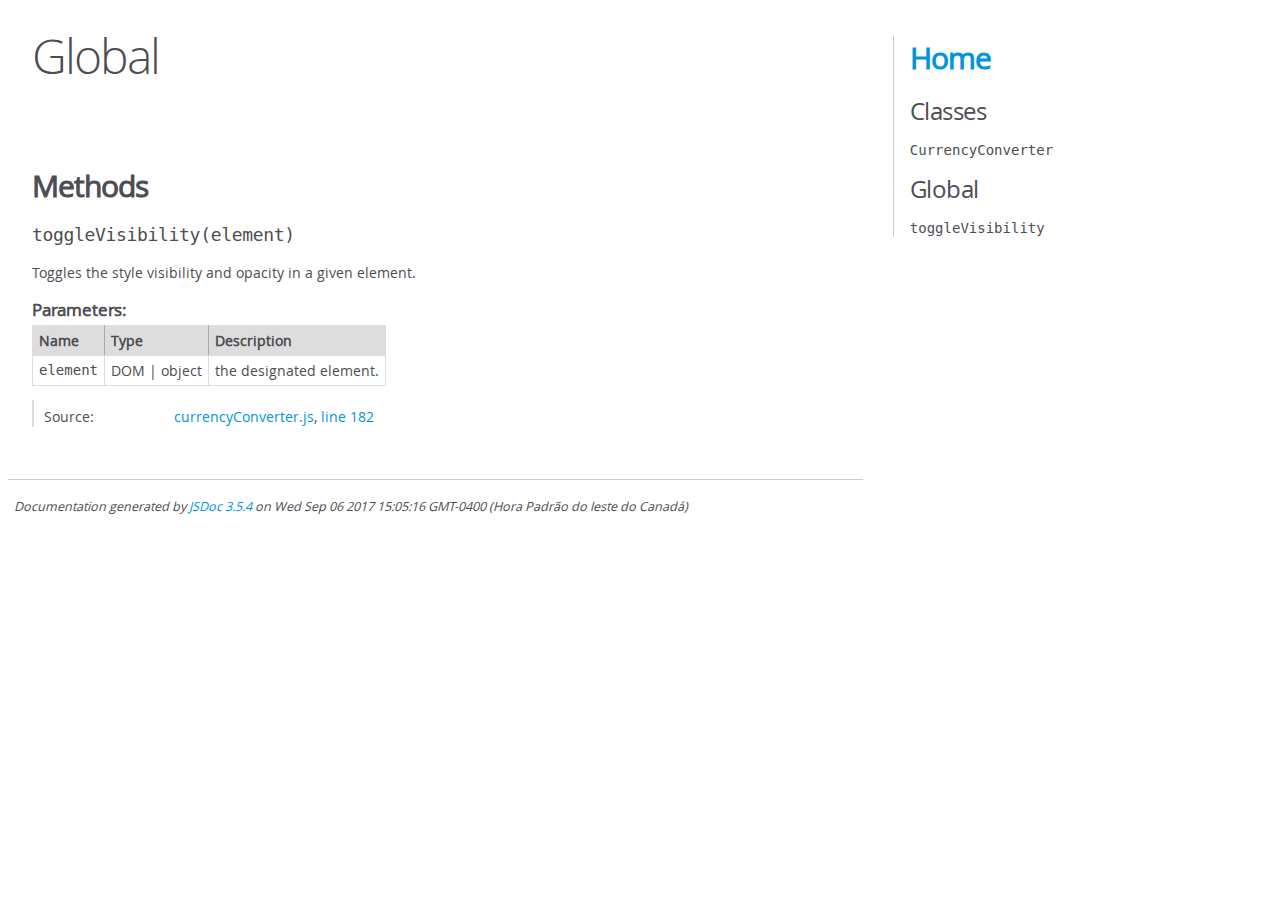
<file: scripts/out/global.html>
<!DOCTYPE html>
<html lang="en">
<head>
    <meta charset="utf-8">
    <title>JSDoc: Global</title>

    <script src="scripts/prettify/prettify.js"> </script>
    <script src="scripts/prettify/lang-css.js"> </script>
    <!--[if lt IE 9]>
      <script src="//html5shiv.googlecode.com/svn/trunk/html5.js"></script>
    <![endif]-->
    <link type="text/css" rel="stylesheet" href="styles/prettify-tomorrow.css">
    <link type="text/css" rel="stylesheet" href="styles/jsdoc-default.css">
</head>

<body>

<div id="main">

    <h1 class="page-title">Global</h1>

    




<section>

<header>
    
        <h2></h2>
        
    
</header>

<article>
    <div class="container-overview">
    
        

        


<dl class="details">

    

    

    

    

    

    

    

    

    

    

    

    

    

    

    

    
</dl>


        
    
    </div>

    

    

    

    

    

    

    

    
        <h3 class="subsection-title">Methods</h3>

        
            

    

    
    <h4 class="name" id="toggleVisibility"><span class="type-signature"></span>toggleVisibility<span class="signature">(element)</span><span class="type-signature"></span></h4>
    

    



<div class="description">
    Toggles the style visibility and opacity in a given element.
</div>









    <h5>Parameters:</h5>
    

<table class="params">
    <thead>
    <tr>
        
        <th>Name</th>
        

        <th>Type</th>

        

        

        <th class="last">Description</th>
    </tr>
    </thead>

    <tbody>
    

        <tr>
            
                <td class="name"><code>element</code></td>
            

            <td class="type">
            
                
<span class="param-type">DOM</span>
|

<span class="param-type">object</span>


            
            </td>

            

            

            <td class="description last">the designated element.</td>
        </tr>

    
    </tbody>
</table>






<dl class="details">

    

    

    

    

    

    

    

    

    

    

    

    

    
    <dt class="tag-source">Source:</dt>
    <dd class="tag-source"><ul class="dummy"><li>
        <a href="currencyConverter.js.html">currencyConverter.js</a>, <a href="currencyConverter.js.html#line182">line 182</a>
    </li></ul></dd>
    

    

    

    
</dl>


















        
    

    

    
</article>

</section>




</div>

<nav>
    <h2><a href="index.html">Home</a></h2><h3>Classes</h3><ul><li><a href="CurrencyConverter.html">CurrencyConverter</a></li></ul><h3>Global</h3><ul><li><a href="global.html#toggleVisibility">toggleVisibility</a></li></ul>
</nav>

<br class="clear">

<footer>
    Documentation generated by <a href="https://github.com/jsdoc3/jsdoc">JSDoc 3.5.4</a> on Wed Sep 06 2017 15:05:16 GMT-0400 (Hora Padrão do leste do Canadá)
</footer>

<script> prettyPrint(); </script>
<script src="scripts/linenumber.js"> </script>
</body>
</html>
</file>
<file: scripts/out/styles/prettify-tomorrow.css>
/* Tomorrow Theme */
/* Original theme - https://github.com/chriskempson/tomorrow-theme */
/* Pretty printing styles. Used with prettify.js. */
/* SPAN elements with the classes below are added by prettyprint. */
/* plain text */
.pln {
  color: #4d4d4c; }

@media screen {
  /* string content */
  .str {
    color: #718c00; }

  /* a keyword */
  .kwd {
    color: #8959a8; }

  /* a comment */
  .com {
    color: #8e908c; }

  /* a type name */
  .typ {
    color: #4271ae; }

  /* a literal value */
  .lit {
    color: #f5871f; }

  /* punctuation */
  .pun {
    color: #4d4d4c; }

  /* lisp open bracket */
  .opn {
    color: #4d4d4c; }

  /* lisp close bracket */
  .clo {
    color: #4d4d4c; }

  /* a markup tag name */
  .tag {
    color: #c82829; }

  /* a markup attribute name */
  .atn {
    color: #f5871f; }

  /* a markup attribute value */
  .atv {
    color: #3e999f; }

  /* a declaration */
  .dec {
    color: #f5871f; }

  /* a variable name */
  .var {
    color: #c82829; }

  /* a function name */
  .fun {
    color: #4271ae; } }
/* Use higher contrast and text-weight for printable form. */
@media print, projection {
  .str {
    color: #060; }

  .kwd {
    color: #006;
    font-weight: bold; }

  .com {
    color: #600;
    font-style: italic; }

  .typ {
    color: #404;
    font-weight: bold; }

  .lit {
    color: #044; }

  .pun, .opn, .clo {
    color: #440; }

  .tag {
    color: #006;
    font-weight: bold; }

  .atn {
    color: #404; }

  .atv {
    color: #060; } }
/* Style */
/*
pre.prettyprint {
  background: white;
  font-family: Consolas, Monaco, 'Andale Mono', monospace;
  font-size: 12px;
  line-height: 1.5;
  border: 1px solid #ccc;
  padding: 10px; }
*/

/* Specify class=linenums on a pre to get line numbering */
ol.linenums {
  margin-top: 0;
  margin-bottom: 0; }

/* IE indents via margin-left */
li.L0,
li.L1,
li.L2,
li.L3,
li.L4,
li.L5,
li.L6,
li.L7,
li.L8,
li.L9 {
  /* */ }

/* Alternate shading for lines */
li.L1,
li.L3,
li.L5,
li.L7,
li.L9 {
  /* */ }
</file>
<file: scripts/out/styles/jsdoc-default.css>
@font-face {
    font-family: 'Open Sans';
    font-weight: normal;
    font-style: normal;
    src: url('../fonts/OpenSans-Regular-webfont.eot');
    src:
        local('Open Sans'),
        local('OpenSans'),
        url('../fonts/OpenSans-Regular-webfont.eot?#iefix') format('embedded-opentype'),
        url('../fonts/OpenSans-Regular-webfont.woff') format('woff'),
        url('../fonts/OpenSans-Regular-webfont.svg#open_sansregular') format('svg');
}

@font-face {
    font-family: 'Open Sans Light';
    font-weight: normal;
    font-style: normal;
    src: url('../fonts/OpenSans-Light-webfont.eot');
    src:
        local('Open Sans Light'),
        local('OpenSans Light'),
        url('../fonts/OpenSans-Light-webfont.eot?#iefix') format('embedded-opentype'),
        url('../fonts/OpenSans-Light-webfont.woff') format('woff'),
        url('../fonts/OpenSans-Light-webfont.svg#open_sanslight') format('svg');
}

html
{
    overflow: auto;
    background-color: #fff;
    font-size: 14px;
}

body
{
    font-family: 'Open Sans', sans-serif;
    line-height: 1.5;
    color: #4d4e53;
    background-color: white;
}

a, a:visited, a:active {
    color: #0095dd;
    text-decoration: none;
}

a:hover {
    text-decoration: underline;
}

header
{
    display: block;
    padding: 0px 4px;
}

tt, code, kbd, samp {
    font-family: Consolas, Monaco, 'Andale Mono', monospace;
}

.class-description {
    font-size: 130%;
    line-height: 140%;
    margin-bottom: 1em;
    margin-top: 1em;
}

.class-description:empty {
    margin: 0;
}

#main {
    float: left;
    width: 70%;
}

article dl {
    margin-bottom: 40px;
}

article img {
  max-width: 100%;
}

section
{
    display: block;
    background-color: #fff;
    padding: 12px 24px;
    border-bottom: 1px solid #ccc;
    margin-right: 30px;
}

.variation {
    display: none;
}

.signature-attributes {
    font-size: 60%;
    color: #aaa;
    font-style: italic;
    font-weight: lighter;
}

nav
{
    display: block;
    float: right;
    margin-top: 28px;
    width: 30%;
    box-sizing: border-box;
    border-left: 1px solid #ccc;
    padding-left: 16px;
}

nav ul {
    font-family: 'Lucida Grande', 'Lucida Sans Unicode', arial, sans-serif;
    font-size: 100%;
    line-height: 17px;
    padding: 0;
    margin: 0;
    list-style-type: none;
}

nav ul a, nav ul a:visited, nav ul a:active {
    font-family: Consolas, Monaco, 'Andale Mono', monospace;
    line-height: 18px;
    color: #4D4E53;
}

nav h3 {
    margin-top: 12px;
}

nav li {
    margin-top: 6px;
}

footer {
    display: block;
    padding: 6px;
    margin-top: 12px;
    font-style: italic;
    font-size: 90%;
}

h1, h2, h3, h4 {
    font-weight: 200;
    margin: 0;
}

h1
{
    font-family: 'Open Sans Light', sans-serif;
    font-size: 48px;
    letter-spacing: -2px;
    margin: 12px 24px 20px;
}

h2, h3.subsection-title
{
    font-size: 30px;
    font-weight: 700;
    letter-spacing: -1px;
    margin-bottom: 12px;
}

h3
{
    font-size: 24px;
    letter-spacing: -0.5px;
    margin-bottom: 12px;
}

h4
{
    font-size: 18px;
    letter-spacing: -0.33px;
    margin-bottom: 12px;
    color: #4d4e53;
}

h5, .container-overview .subsection-title
{
    font-size: 120%;
    font-weight: bold;
    letter-spacing: -0.01em;
    margin: 8px 0 3px 0;
}

h6
{
    font-size: 100%;
    letter-spacing: -0.01em;
    margin: 6px 0 3px 0;
    font-style: italic;
}

table
{
    border-spacing: 0;
    border: 0;
    border-collapse: collapse;
}

td, th
{
    border: 1px solid #ddd;
    margin: 0px;
    text-align: left;
    vertical-align: top;
    padding: 4px 6px;
    display: table-cell;
}

thead tr
{
    background-color: #ddd;
    font-weight: bold;
}

th { border-right: 1px solid #aaa; }
tr > th:last-child { border-right: 1px solid #ddd; }

.ancestors, .attribs { color: #999; }
.ancestors a, .attribs a
{
    color: #999 !important;
    text-decoration: none;
}

.clear
{
    clear: both;
}

.important
{
    font-weight: bold;
    color: #950B02;
}

.yes-def {
    text-indent: -1000px;
}

.type-signature {
    color: #aaa;
}

.name, .signature {
    font-family: Consolas, Monaco, 'Andale Mono', monospace;
}

.details { margin-top: 14px; border-left: 2px solid #DDD; }
.details dt { width: 120px; float: left; padding-left: 10px;  padding-top: 6px; }
.details dd { margin-left: 70px; }
.details ul { margin: 0; }
.details ul { list-style-type: none; }
.details li { margin-left: 30px; padding-top: 6px; }
.details pre.prettyprint { margin: 0 }
.details .object-value { padding-top: 0; }

.description {
    margin-bottom: 1em;
    margin-top: 1em;
}

.code-caption
{
    font-style: italic;
    font-size: 107%;
    margin: 0;
}

.prettyprint
{
    border: 1px solid #ddd;
    width: 80%;
    overflow: auto;
}

.prettyprint.source {
    width: inherit;
}

.prettyprint code
{
    font-size: 100%;
    line-height: 18px;
    display: block;
    padding: 4px 12px;
    margin: 0;
    background-color: #fff;
    color: #4D4E53;
}

.prettyprint code span.line
{
  display: inline-block;
}

.prettyprint.linenums
{
  padding-left: 70px;
  -webkit-user-select: none;
  -moz-user-select: none;
  -ms-user-select: none;
  user-select: none;
}

.prettyprint.linenums ol
{
  padding-left: 0;
}

.prettyprint.linenums li
{
  border-left: 3px #ddd solid;
}

.prettyprint.linenums li.selected,
.prettyprint.linenums li.selected *
{
  background-color: lightyellow;
}

.prettyprint.linenums li *
{
  -webkit-user-select: text;
  -moz-user-select: text;
  -ms-user-select: text;
  user-select: text;
}

.params .name, .props .name, .name code {
    color: #4D4E53;
    font-family: Consolas, Monaco, 'Andale Mono', monospace;
    font-size: 100%;
}

.params td.description > p:first-child,
.props td.description > p:first-child
{
    margin-top: 0;
    padding-top: 0;
}

.params td.description > p:last-child,
.props td.description > p:last-child
{
    margin-bottom: 0;
    padding-bottom: 0;
}

.disabled {
    color: #454545;
}
</file>
<file: css/min/style.min.css>
.currency-converter{font-family:"OpenSans-Regular",sans-serif;font-size:14px;float:left;position:relative;overflow:hidden;width:100%;-webkit-box-sizing:border-box;-moz-box-sizing:border-box;-o-box-sizing:border-box;box-sizing:border-box;border:1px solid #999}.currency-converter *,.currency-converter *:before,.currency-converter *:after{-webkit-box-sizing:border-box;-moz-box-sizing:border-box;-o-box-sizing:border-box;box-sizing:border-box}.currency-converter picture,.currency-converter img{width:100%;height:auto}.currency-converter fieldset{padding:0;margin:0;border:none}.currency-converter p,.currency-converter label,.currency-converter input,.currency-converter select{display:block;font-size:14px}.currency-converter p{padding:0;margin:0 0 1em}.currency-converter label{margin-bottom:5px}.currency-converter h2{font-size:1.2em;font-weight:normal;padding:0;margin:0 0 1em}.currency-converter .disclaimer{-webkit-transition:all 0.3s;-moz-transition:all 0.3s;-o-transition:all 0.3s;transition:all 0.3s}.currency-converter .margin-b-10{margin-bottom:10px}.currency-converter .no-spin::-webkit-inner-spin-button,.currency-converter .no-spin::-webkit-outer-spin-button{-webkit-appearance:none !important;margin:0 !important;-moz-appearance:textfield !important}.grid-row{width:100%;position:relative;display:table;display:flex;clear:both;border-collapse:collapse}.grid-row:after{content:"";display:table;clear:both}.grid-row.gutter{padding:0-"10px" 0-"10px"}[class^="col-"]{float:left;display:table-cell;min-width:10px;flex-wrap:wrap}.grid-row.gutter>[class^="col-"]{padding:0 10px}.grid-row.gutter>[class^="col-"]:first-child{padding-left:0}.grid-row.gutter>[class^="col-"]:last-of-type{padding-right:0}[class^="col-"] input,[class^="col-"] select{width:100%;padding:0.3em;border:1px solid #ccc;-webkit-border-radius:3px;-moz-border-radius:3px;-o-border-radius:3px;border-radius:3px}.col-dskt-1{width:8.33333%}.col-dskt-2{width:16.66667%}.col-dskt-3{width:25%}.col-dskt-4{width:33.33333%}.col-dskt-5{width:41.66667%}.col-dskt-6{width:50%}.col-dskt-7{width:58.33333%}.col-dskt-8{width:66.66667%}.col-dskt-9{width:75%}.col-dskt-10{width:83.33333%}.col-dskt-11{width:91.66667%}.col-dskt-12{width:100%}@media screen and (max-width: 961px){.col-tbl-1{width:8.33333%}.col-tbl-2{width:16.66667%}.col-tbl-3{width:25%}.col-tbl-4{width:33.33333%}.col-tbl-5{width:41.66667%}.col-tbl-6{width:50%}.col-tbl-7{width:58.33333%}.col-tbl-8{width:66.66667%}.col-tbl-9{width:75%}.col-tbl-10{width:83.33333%}.col-tbl-11{width:91.66667%}.col-tbl-12{width:100%}}@media screen and (max-width: 768px){.grid-row{display:table}.grid-row.gutter{padding:0-"2%" 0-"2%"}.grid-row.gutter>[class^="col-"]{padding:0 2%}.grid-row.gutter>[class$="mbl-12"]{margin-bottom:10px;padding:0}.col-mbl-1{width:8.33333%}.col-mbl-2{width:16.66667%}.col-mbl-3{width:25%}.col-mbl-4{width:33.33333%}.col-mbl-5{width:41.66667%}.col-mbl-6{width:50%}.col-mbl-7{width:58.33333%}.col-mbl-8{width:66.66667%}.col-mbl-9{width:75%}.col-mbl-10{width:83.33333%}.col-mbl-11{width:91.66667%}.col-mbl-12{width:100%}}.currency-converter{width:400px;padding:20px 10px;margin:0 0 20px 20px}.currency-converter input,.currency-converter select{height:27px}.currency-converter .btn-disclaimer{position:absolute;bottom:0;right:0}.currency-converter .disclaimer p{margin:0}.currency-converter:first-child{margin-left:0}@media screen and (max-width: 768px){.currency-converter{width:100%;padding:20px 10px;margin:0 0 20px}.currency-converter input,.currency-converter select{height:35px}.currency-converter .btn-disclaimer{position:static;float:none;display:block;text-align:center}.currency-converter .disclaimer p{margin:0 0 10px}}
</file>
